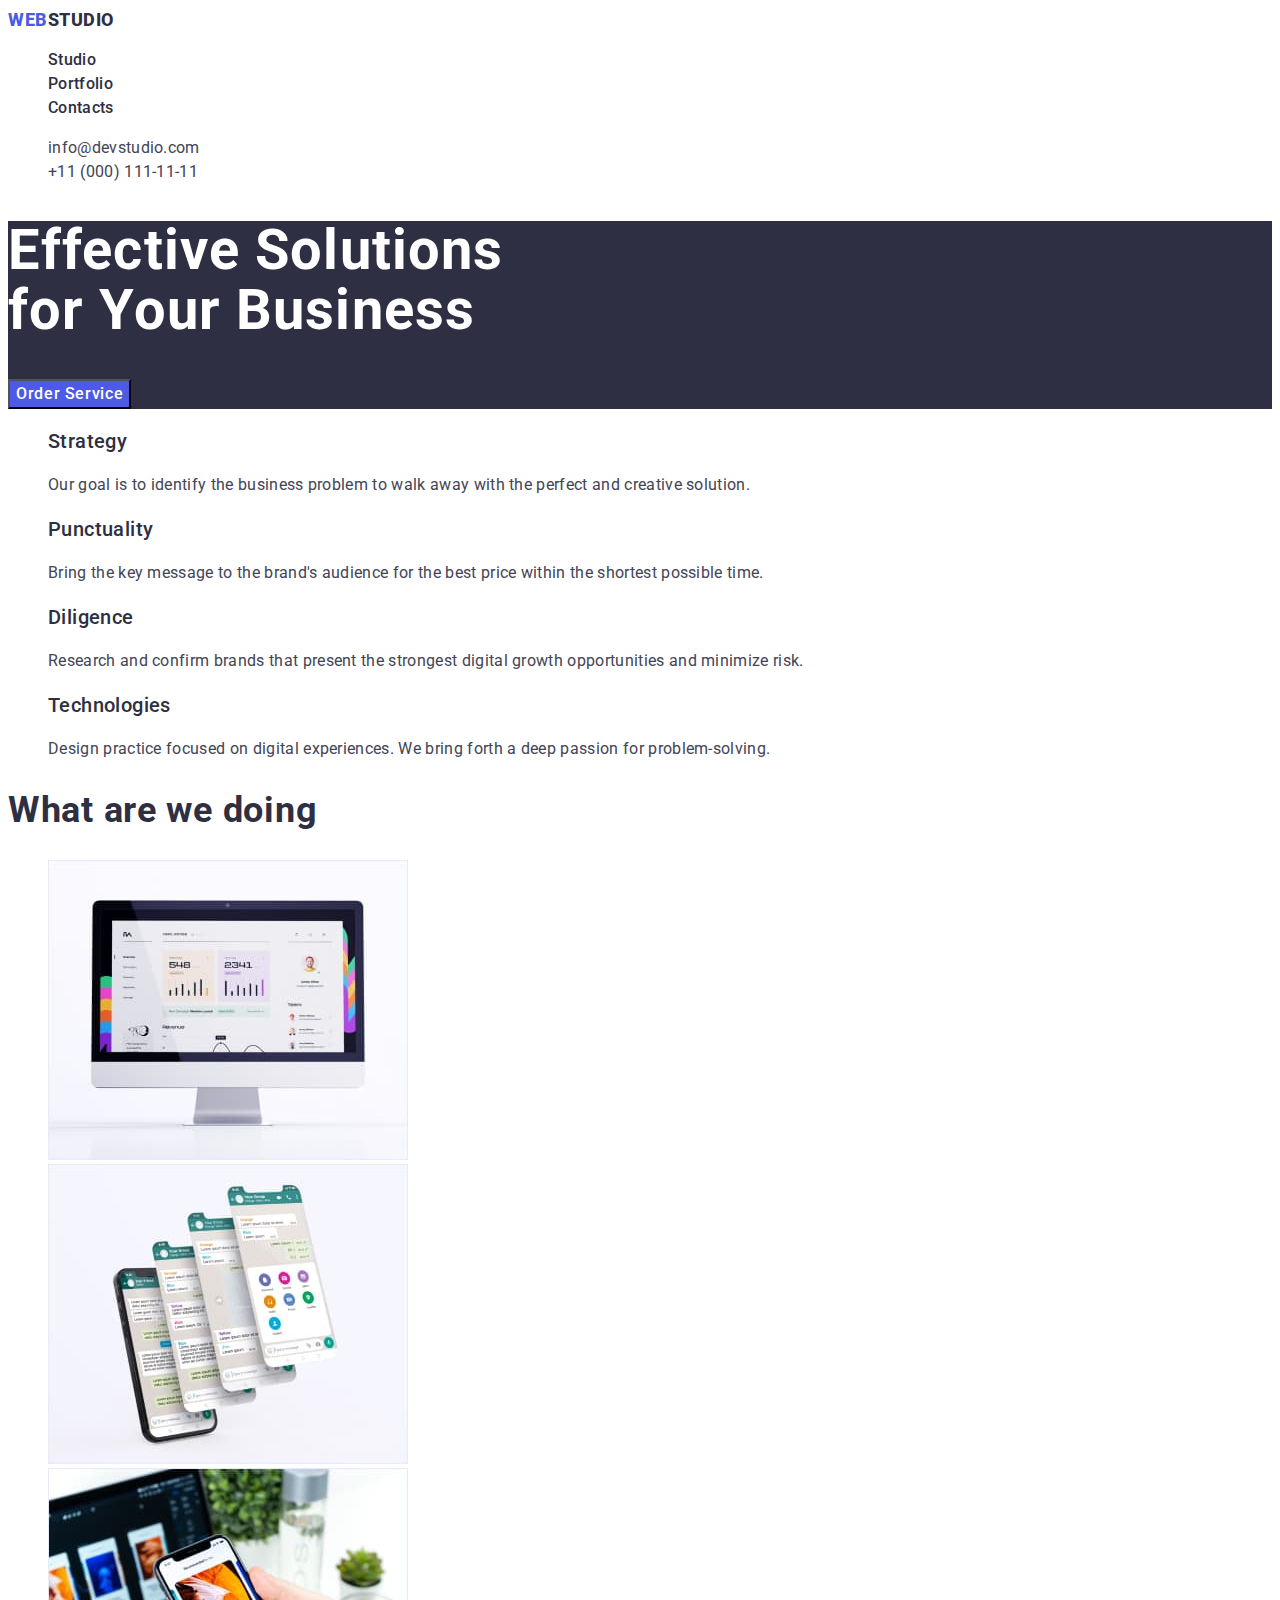
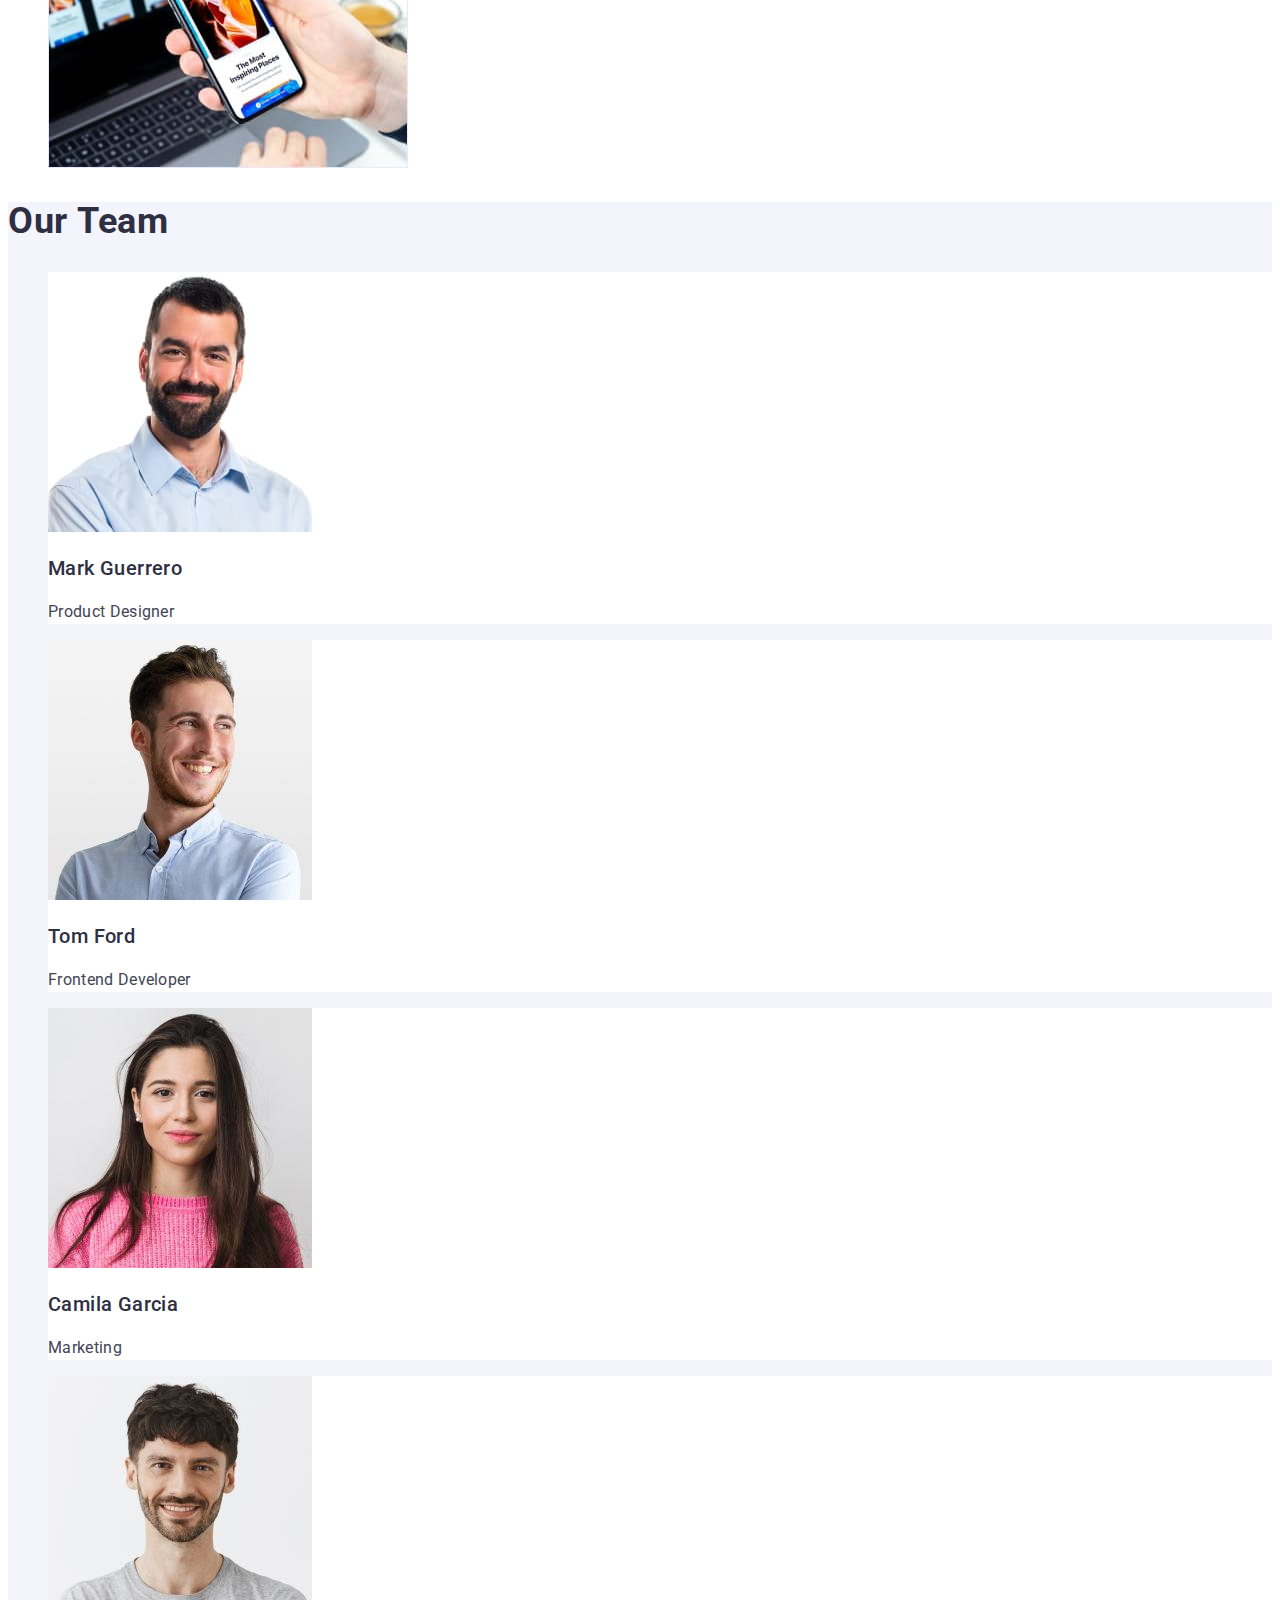
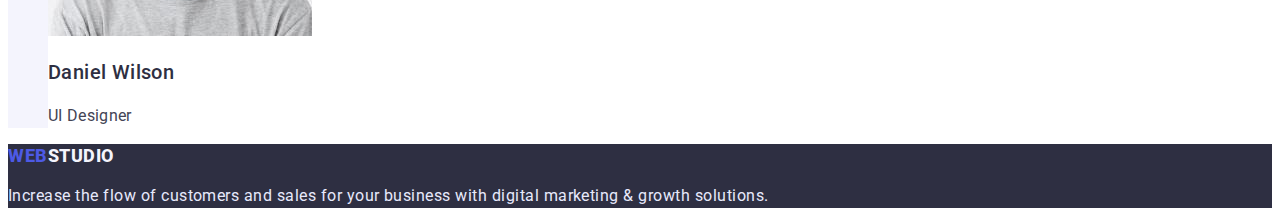
<file: index.html>
<!DOCTYPE html>
<html lang="en">
	<head>
		<meta charset="UTF-8" />
		<meta http-equiv="X-UA-Compatible" content="IE=edge" />
		<meta name="viewport" content="width=device-width, initial-scale=1.0" />
		<link rel="stylesheet" href="./css/styles.css" />
		<link rel="preconnect" href="https://fonts.googleapis.com" />
		<link rel="preconnect" href="https://fonts.gstatic.com" crossorigin />
		<link
			href="https://fonts.googleapis.com/css2?family=Raleway:wght@800&family=Roboto:wght@400;500;700;900&display=swap"
			rel="stylesheet"
		/>
		<title>Document</title>
	</head>

	<body>
		<!--header-->
		<header class="nav">
			<nav>
				<a href="./index.html" class="nav-logo link">Web<span class="nav-logo-studio">Studio</span></a>
				<ul class="nav-link list">
					<li><a href="index.html" class="nav-link link">Studio</a></li>
					<li><a href="portfolio.html" class="nav-link link">Portfolio</a></li>
					<li><a href="" class="nav-link link">Contacts</a></li>
				</ul>
			</nav>
			<!--Contacts-->
			<address>
				<ul class="nav-address list lkn">
					<li><a href="mailto:info@devstudio.com" class="nav-mail link">info@devstudio.com</a></li>
					<li><a href="tel:+110001111111" class="nav-call link">+11 (000) 111-11-11</a></li>
				</ul>
			</address>
		</header>
		<!--promo-->
		<main>
			<section class="hero">
				<h1 class="hero-title"
					>Effective Solutions <br />
					for Your Business</h1
				>
				<button type="button" class="hero-icon mybtn"><span class="hero-text">Order Service</span></button>
			</section>
			<!--SPD-->

			<section class="about">
				<h2 class="visually-hidden">Section2</h2>
				<ul class="about-mind list">
					<li>
						<h3 class="about-title">Strategy</h3>
						<p class="about-text">
							Our goal is to identify the business problem to walk away with the perfect and creative solution.
						</p>
					</li>
					<li>
						<h3 class="about-title">Punctuality</h3>
						<p class="about-text">
							Bring the key message to the brand's audience for the best price within the shortest possible time.
						</p>
					</li>
					<li>
						<h3 class="about-title">Diligence</h3>
						<p class="about-text">
							Research and confirm brands that present the strongest digital growth opportunities and minimize risk.
						</p>
					</li>
					<li>
						<h3 class="about-title">Technologies</h3>
						<p class="about-text">
							Design practice focused on digital experiences. We bring forth a deep passion for problem-solving.
						</p>
					</li>
				</ul>
			</section>

			<!--
        (\_/)
        ( •.•)
        / >🖤
        -->
			<section class="meta">
				<h2 class="meta-title">What are we doing</h2>
				<ul class="meta-mind list">
					<li><img src="./images/imac.jpg" class="meta-img" alt="img4" width="360" /></li>
					<li><img src="./images/phone.jpg" class="meta-img" alt="img3" width="360" /></li>
					<li><img src="./images/iphone.jpg" class="meta-img" alt="img2" width="360" /></li>
				</ul>
			</section>

			<!--teem
      (\__/)
      ( o.o)  💸 
      / > > -->
			<section class="midl">
				<h2 class="midl-title">Our Team</h2>
				<ul class="midl-mind list">
					<li class="midl-card">
						<img src="./images/mark.jpg" class="midl-img" alt="Team Card 1" width="264" />
						<h3 class="midl-name">Mark Guerrero</h3>
						<p class="midl-text">Product Designer</p>
					</li>
					<li class="midl-card">
						<img src="./images/tomm.jpg" class="midl-img" alt="Team Card 2" width="264" />
						<h3 class="midl-name">Tom Ford</h3>
						<p class="midl-text">Frontend Developer</p>
					</li>
					<li class="midl-card">
						<img src="./images/camila.jpg" class="midl-img" alt="Team Card 3" width="264" />
						<h3 class="midl-name">Camila Garcia</h3>
						<p class="midl-text">Marketing</p>
					</li>
					<li class="midl-card">
						<img src="./images/daniel.jpg" class="midl-img" alt="Team Card 4" width="264" />
						<h3 class="midl-name">Daniel Wilson</h3>
						<p class="midl-text">UI Designer</p>
					</li>
				</ul>
			</section>
		</main>

		<!--Webstudio2-->
		<footer class="last link">
			<a href="./index.html" class="last-logo link">Web<span class="last-logo-studio">Studio</span></a>
			<p class="last-logo-text">
				Increase the flow of customers and sales for your business with digital marketing & growth solutions.
			</p>
		</footer>
	</body>
</html>
</file>
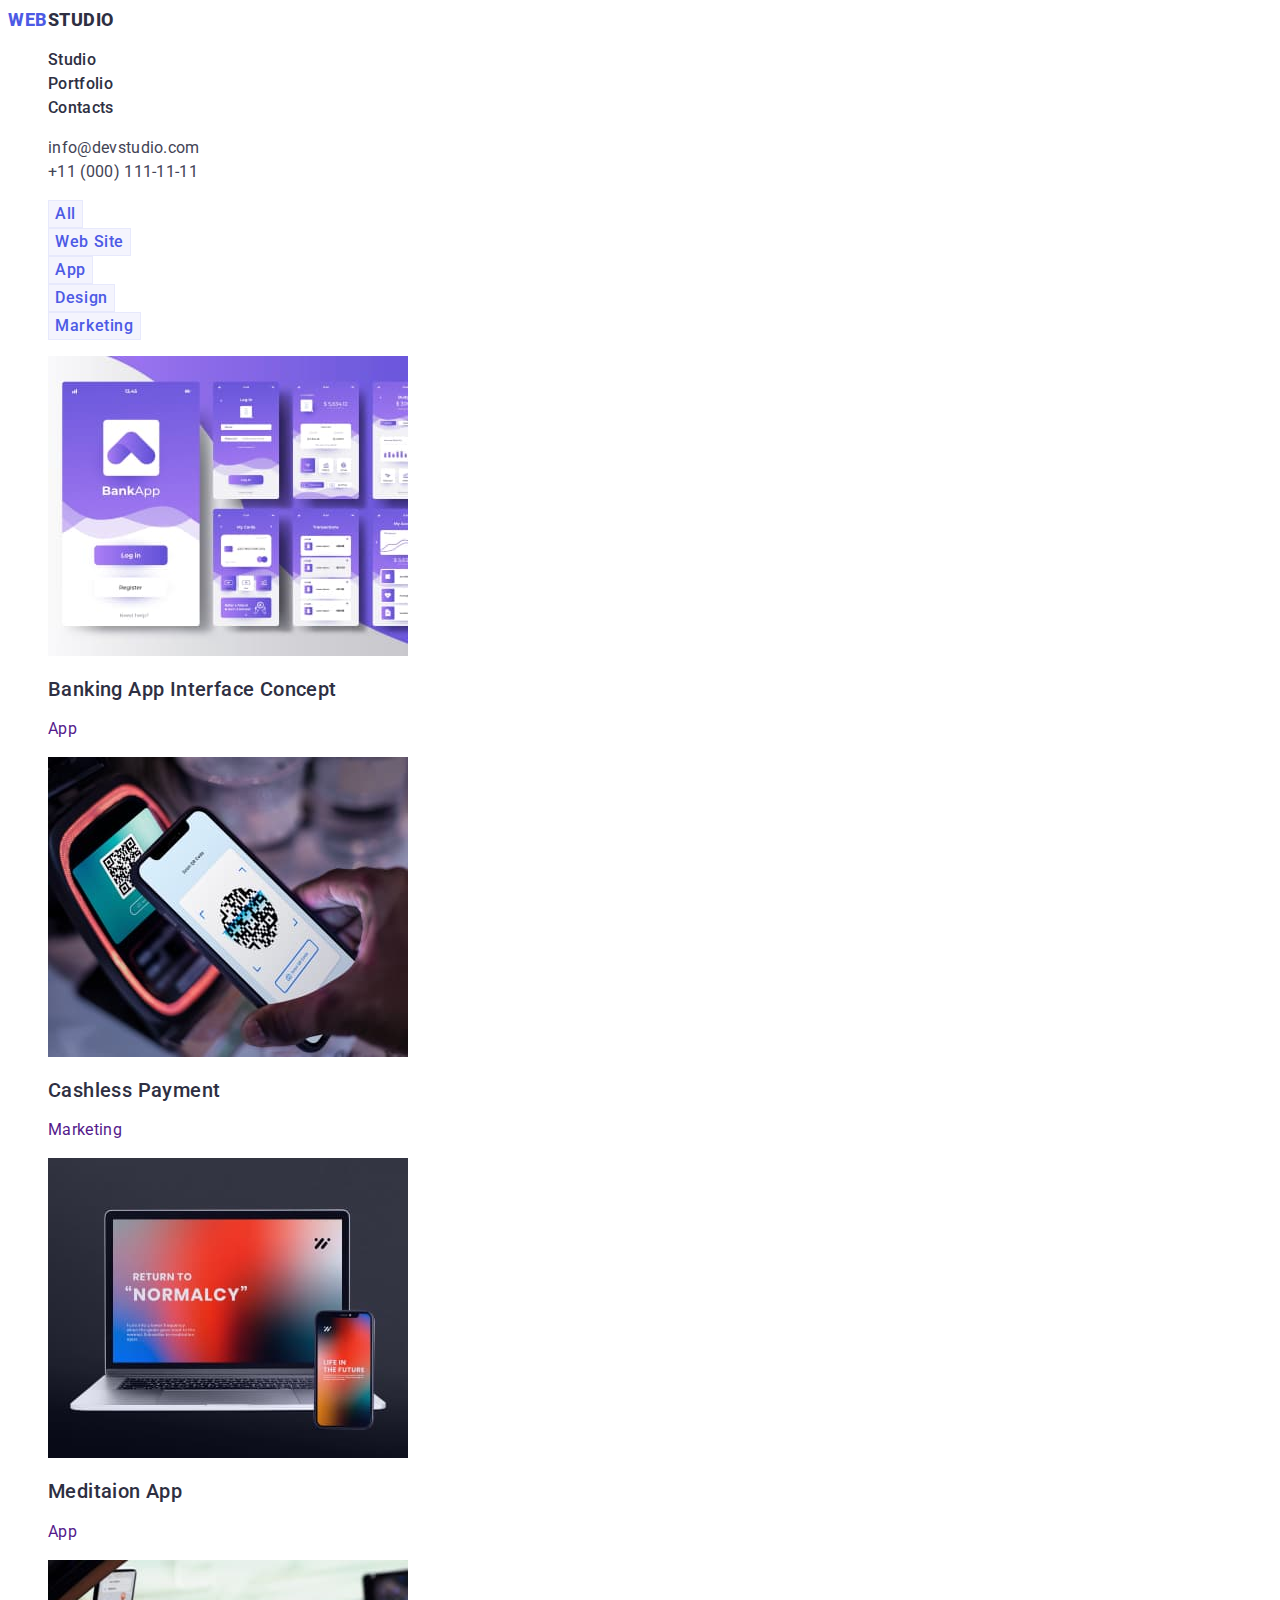
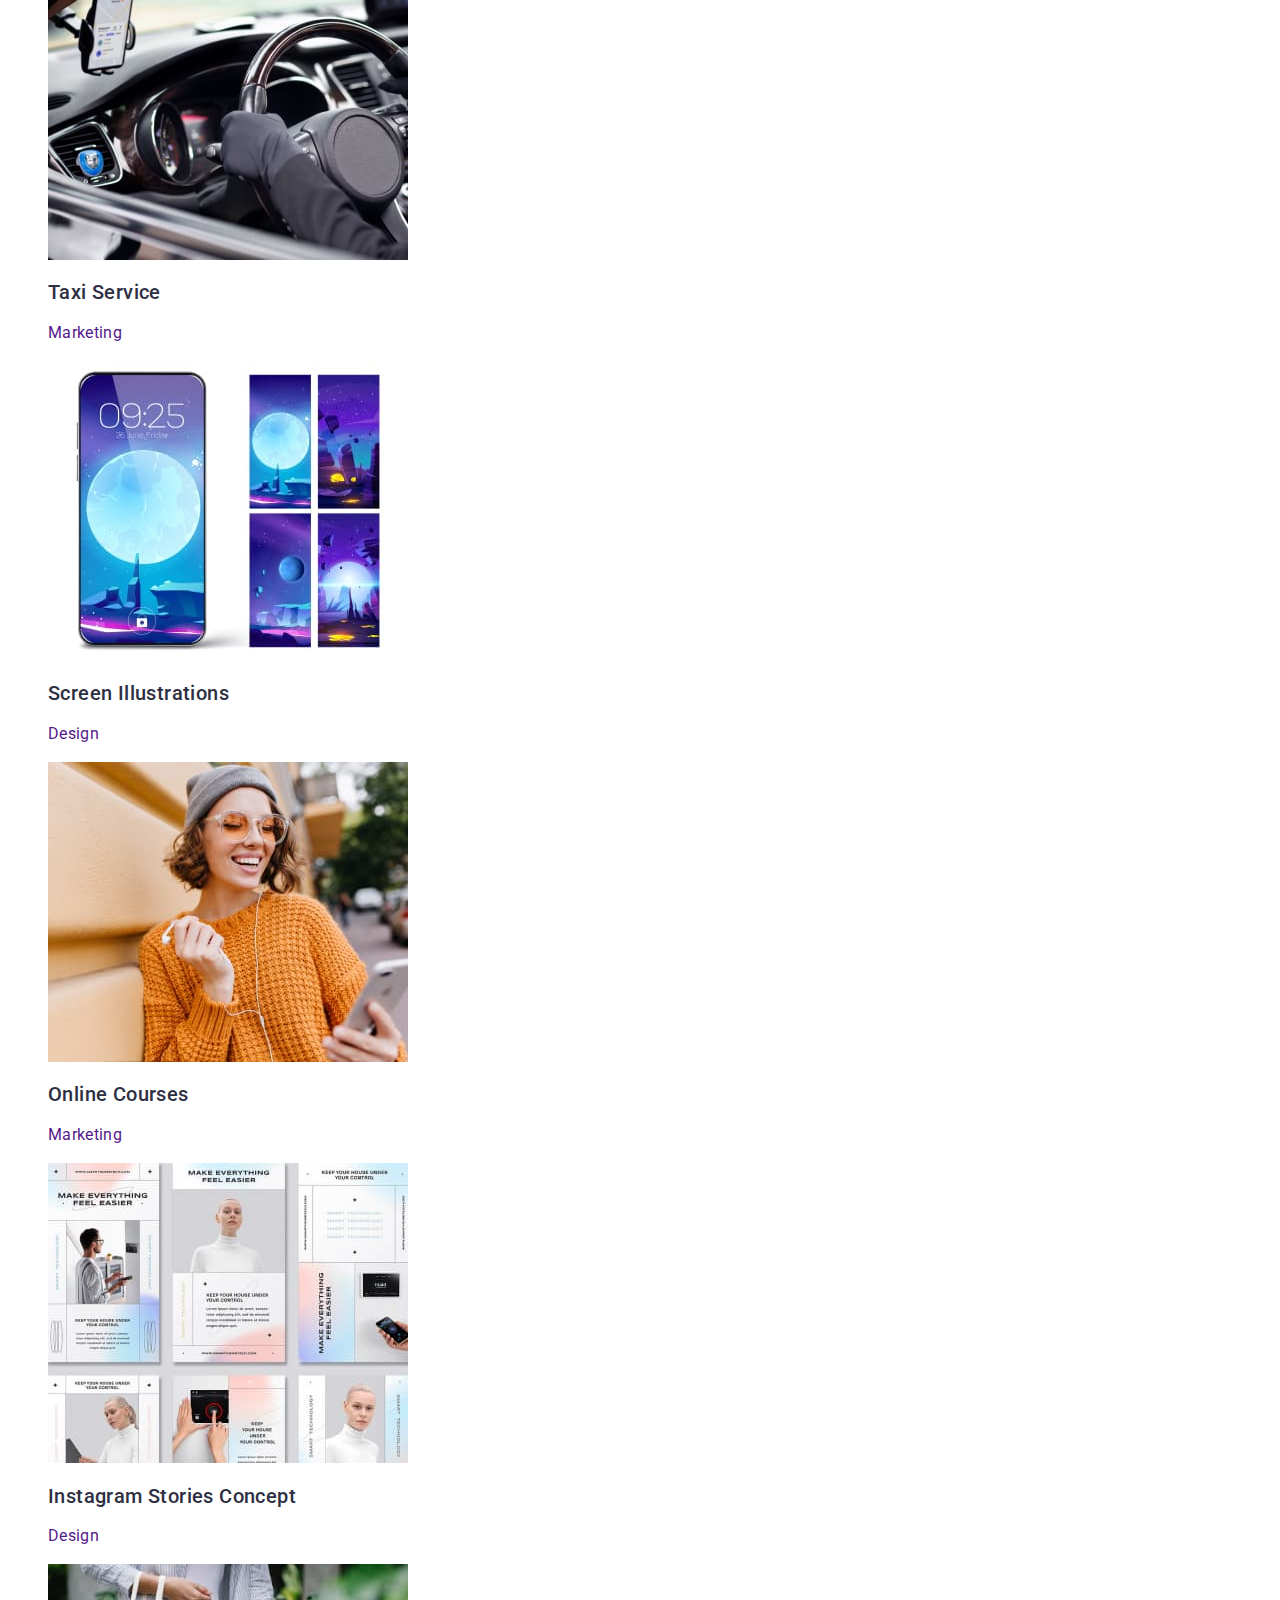
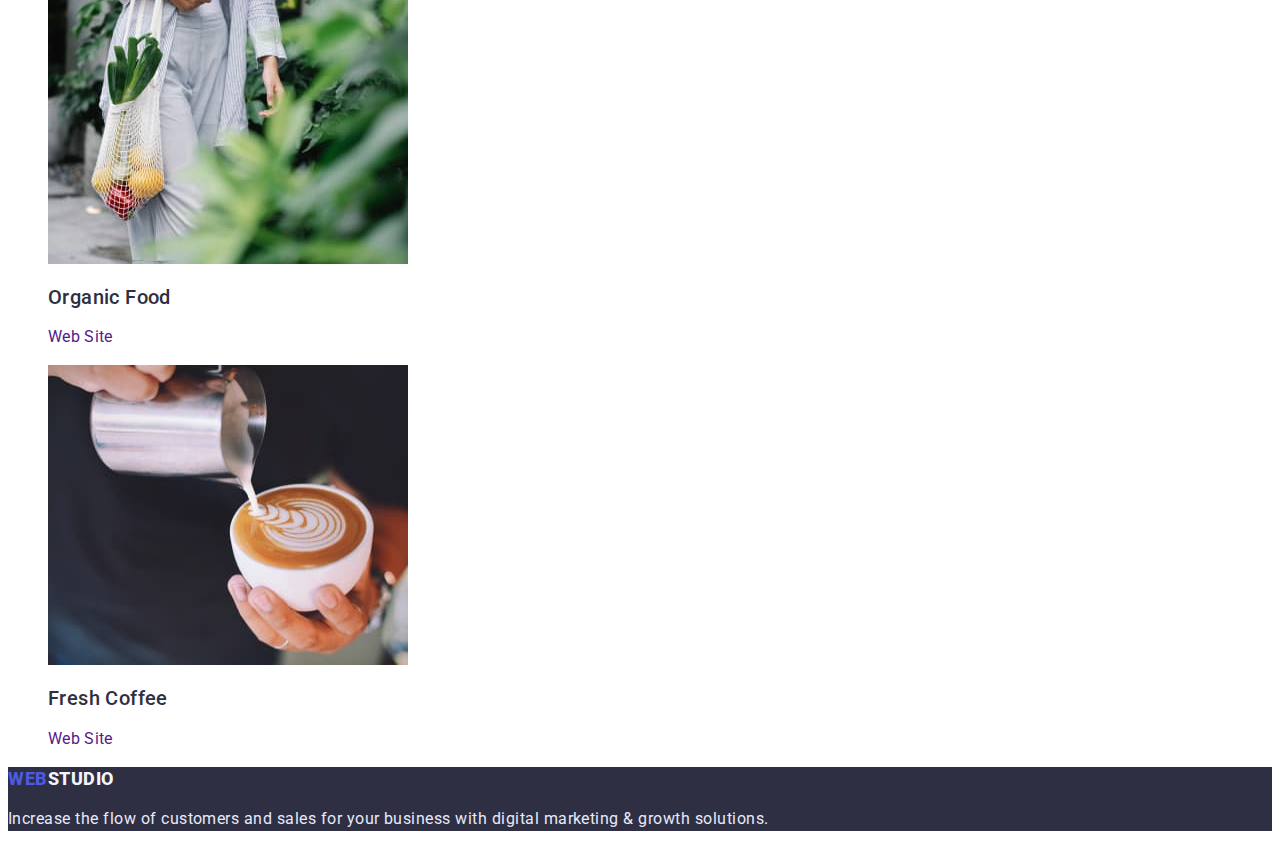
<file: portfolio.html>
<!DOCTYPE html>
<html lang="en">
	<head>
		<meta charset="UTF-8" />
		<meta http-equiv="X-UA-Compatible" content="IE=edge" />
		<meta name="viewport" content="width=device-width, initial-scale=1.0" />
		<link rel="stylesheet" href="./css/styles.css" />
		<link rel="preconnect" href="https://fonts.googleapis.com" />
		<link rel="preconnect" href="https://fonts.gstatic.com" crossorigin />
		<link
			href="https://fonts.googleapis.com/css2?family=Raleway:wght@800&family=Roboto:wght@400;500;700;900&display=swap"
			rel="stylesheet"
		/>
		<title>Document</title>
	</head>
	<body>
		<header class="nav">
			<nav>
				<a href="./index.html" class="nav-logo link">Web<span class="nav-logo-studio">Studio</span></a>
				<ul class="nav-link list">
					<li><a href="index.html" class="nav-link link">Studio</a></li>
					<li><a href="" class="nav-link link">Portfolio</a></li>
					<li><a href="" class="nav-link link">Contacts</a></li>
				</ul>
			</nav>
			<!--Contacts-->
			<address>
				<ul class="nav-address list">
					<li><a href="mailto:info@devstudio.com" class="nav-mail link">info@devstudio.com</a></li>
					<li><a href="tel:+110001111111" class="nav-call link">+11 (000) 111-11-11</a></li>
				</ul>
			</address>
		</header>
		<!--
        (\_/)
        ( •.•)
        / >🖤
        -->
		<main>
			<section>
				<h1 class="visually-hidden">Mainstory</h1>
				<ul class="button-mind list">
					<li>
						<button type="button" class="buttons mybtn">All</button>
					</li>
					<li>
						<button type="button" class="buttons mybtn">Web Site</button>
					</li>
					<li>
						<button type="button" class="buttons mybtn">App</button>
					</li>
					<li>
						<button type="button" class="buttons mybtn">Design</button>
					</li>
					<li>
						<button type="button" class="buttons mybtn">Marketing</button>
					</li>
				</ul>

				<ul class="statik list">
					<li>
						<a href="" class="link"
							><img src="./images/promo.jpg" class="statik-img" alt="promo" width="360" />
							<h2 class="statik-title">Banking App Interface Concept</h2>
							<p class="statik-text">App</p></a
						>
					</li>
					<li>
						<a href="" class="link"
							><img src="./images/pay.jpg" class="statik-img" alt="pay" width="360" />
							<h2 class="statik-title">Cashless Payment</h2>
							<p class="statik-text">Marketing</p></a
						>
					</li>
					<li>
						<a href="" class="link"
							><img src="./images/apple.jpg" class="statik-img" alt="apple" width="360" />
							<h2 class="statik-title">Meditaion App</h2>
							<p class="statik-text">App</p></a
						>
					</li>

					<li>
						<a href="" class="link"
							><img src="./images/Taxi.jpg" class="statik-img" alt="Taxi" width="360" />
							<h2 class="statik-title">Taxi Service</h2>
							<p class="statik-text">Marketing</p></a
						>
					</li>
					<li>
						<a href="" class="link"
							><img src="./images/Desing.jpg" class="statik-img" alt="Desing" width="360" />
							<h2 class="statik-title">Screen Illustrations</h2>
							<p class="statik-text">Design</p></a
						>
					</li>
					<li>
						<a href="" class="link"
							><img src="./images/Marketing.jpg" class="statik-img" alt="Marketing" width="360" />
							<h2 class="statik-title">Online Courses</h2>
							<p class="statik-text">Marketing</p></a
						>
					</li>

					<li>
						<a href="" class="link"
							><img src="./images/promt.jpg" class="statik-img" alt="promt" width="360" />
							<h2 class="statik-title">Instagram Stories Concept</h2>
							<p class="statik-text">Design</p></a
						>
					</li>
					<li>
						<a href="" class="link"
							><img src="./images/web.jpg" class="statik-img" alt="web" width="360" />
							<h2 class="statik-title">Organic Food</h2>
							<p class="statik-text">Web Site</p></a
						>
					</li>
					<li>
						<a href="" class="link">
							<img src="./images/coffe.jpg" class="statik-img" alt="coffe" width="360" />
							<h2 class="statik-title">Fresh Coffee</h2>
							<p class="statik-text">Web Site</p></a
						>
					</li>
				</ul>
			</section>
		</main>
		<!--
        (\_/)
        ( •.•)
        / >🖤
        -->
		<footer class="last link">
			<a href="./index.html" class="last-logo link">Web<span class="last-logo-studio">Studio</span></a>
			<p class="last-logo-text">
				Increase the flow of customers and sales for your business with digital marketing & growth solutions.
			</p>
		</footer>
	</body>
</html>
</file>
<file: css/styles.css>
:root {
	--Iris-color: #4d5ae5;
	--OCEAN-color: #404bbf;
	--Navyblue-color: #2e2f42;
	--SLATE-color: #434455;
	--white-color: #ffffff;
	--mybtn-text-color: #f4f4fd;
	--cornflower-color: #e7e9fc;
}
body {
	font-family: "Roboto", "Raleway";
	color: var(--SLATE-color);
	background-color: var(---color);
}
.visually-hidden {
	position: absolute;
	width: 1px;
	height: 1px;
	margin: -1px;
	border: 0;
	padding: 0;

	white-space: nowrap;
	clip-path: inset(100%);
	clip: rect(0 0 0 0);
	overflow: hidden;
}

.list {
	list-style: none;
}
.link {
	text-decoration: none;
}
.link:hover {
	color: var(--OCEAN-color);
}

.mybtn:hover {
	color: var(--white-color);
	background: var(--OCEAN-color);
}
.mybtn-text:hover {
	color: var(--white-color);
}

.nav-logo {
	font-family: "Roboto", sans-serif;
	font-weight: 800;
	font-size: 18px;
	line-height: 1.33;
	letter-spacing: 0.03em;
	text-transform: uppercase;
	color: var(--Iris-color);
}
.nav-logo-studio {
	color: var(--Navyblue-color);
}
.nav-link {
	font-weight: 500;
	font-size: 16px;
	line-height: 1.5;
	color: var(--Navyblue-color);
	letter-spacing: 0.02em;
}
.nav-mail {
	font-style: normal;

	font-size: 16px;
	line-height: 1.5;
	color: var(--SLATE-color);
	letter-spacing: 0.02em;
}
.nav-call {
	font-style: normal;

	font-size: 16px;
	line-height: 1.5;
	color: var(--SLATE-color);
	letter-spacing: 0.02em;
}
/*
(\_/)
( •.•)
/ >s1
*/
.hero {
	background: var(--Navyblue-color);
}
.hero-title {
	font-weight: 700;
	font-size: 56px;
	line-height: 1.07;
	color: var(--white-color);
	letter-spacing: 0.02em;
}
.hero-icon {
	font-family: "Roboto";
	background: var(--Iris-color);
	cursor: pointer;
	letter-spacing: 0.04em;
	font-weight: 500;
	font-size: 16px;
	line-height: 1.5;
	color: var(--white-color);
}

/*
(\_/)
( •.•)
/ >s2
*/
.about {
}
.about-title {
	font-weight: 500;
	font-size: 20px;
	line-height: 1.2;
	color: var(--Navyblue-color);
	letter-spacing: 0.02em;
}
.about-text {
	font-size: 16px;
	line-height: 1.5;
	letter-spacing: 0.02em;
}
/*
(\_/)
( •.•)
/ >s3
*/
.meta {
}
.meta-title {
	font-weight: 700;
	font-size: 36px;
	line-height: 1.11;
	color: var(--Navyblue-color);
	letter-spacing: 0.02em;
}
.meta-mind {
}
.meta-img {
}
/*
(\_/)
( •.•)
/ >s4
*/
.midl {
	background: var(--mybtn-text-color);
}
.midl-title {
	font-weight: 700;
	font-size: 36px;
	line-height: 1.11;
	color: var(--Navyblue-color);
	letter-spacing: 0.02em;
}
.midl-mind {
}
.midl-card {
	background: var(--white-color);
}
.midl-img {
}
.midl-name {
	font-weight: 500;
	font-size: 20px;
	line-height: 1.2;
	color: var(--Navyblue-color);
	letter-spacing: 0.02em;
}
.midl-text {
	font-size: 16px;
	line-height: 1.5;
	letter-spacing: 0.02em;
}
/*
(\_/)
( •.•)
/ >footer
*/
.last {
	background: var(--Navyblue-color);
}
.last-logo {
	font-family: "Roboto", sans-serif;
	font-weight: 800;
	font-size: 18px;
	line-height: 1.33;
	letter-spacing: 0.03em;
	text-transform: uppercase;
	color: var(--Iris-color);
}
.last-logo-studio {
	color: var(--mybtn-text-color);
}
.last-logo-text {
	font-size: 16px;
	line-height: 1.5;
	color: var(--cornflower-color);
	letter-spacing: 0.03em;
}
/*
(\_/)
( •.•)
/ >portfolio
*/
.buttons {
	background: var(--mybtn-text-color);
	border: 1px solid var(--cornflower-color);
	cursor: pointer;
	font-family: "Roboto";
	font-weight: 500;
	font-size: 16px;
	line-height: 1.5;
	color: var(--Iris-color);
	letter-spacing: 0.04em;
}

/*
(\_/)
( •.•)
/ >img
*/
.statik {
}
.statik-img {
}
.statik-title {
	font-weight: 500;
	font-size: 20px;
	line-height: 1.2;
	letter-spacing: 0.02em;

	color: var(--Navyblue-color);
}
.statik-text {
	font-size: 16px;
	line-height: 1.5;
	letter-spacing: 0.02em;
}
</file>
